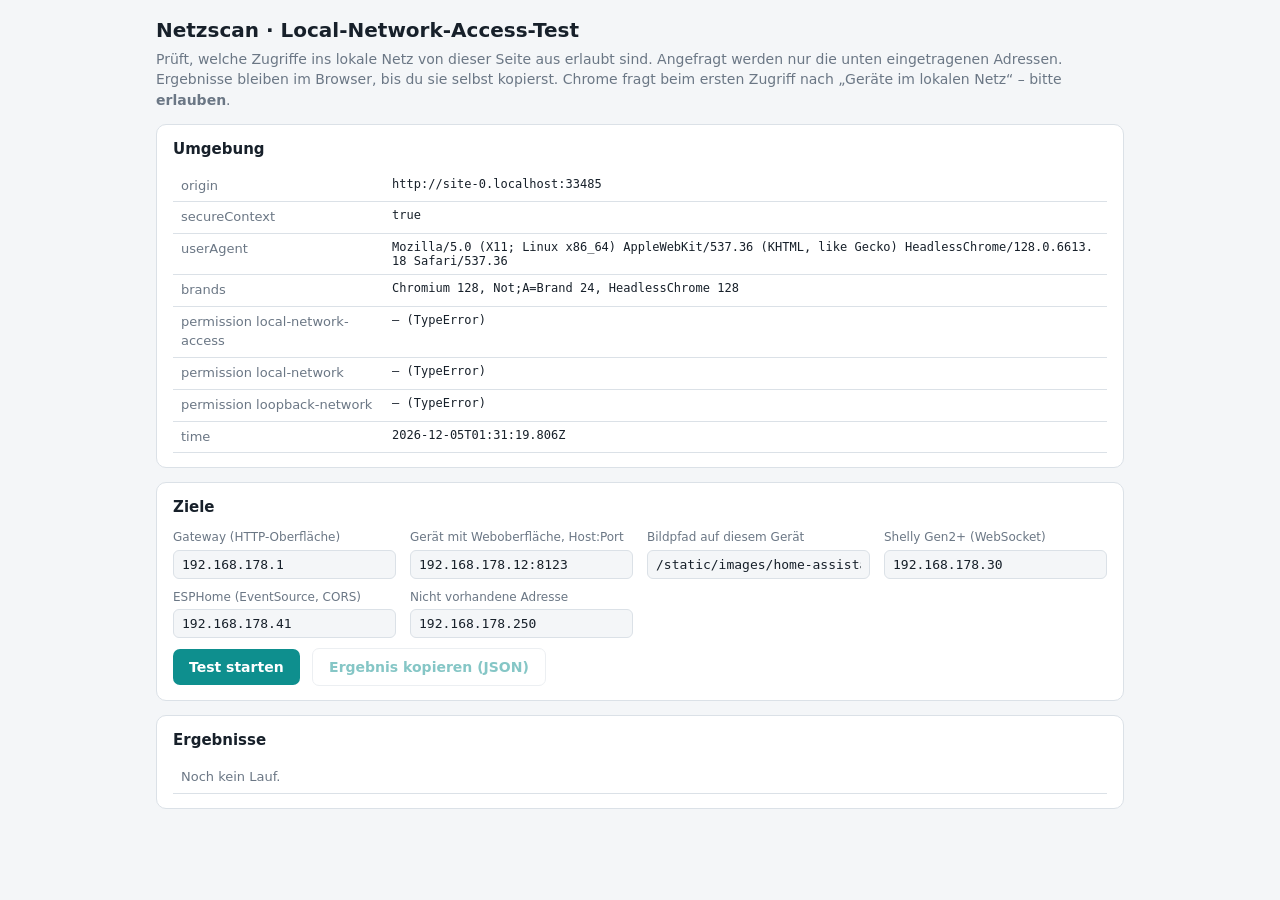
<file: index.html>
<!doctype html>
<html lang="de">
<head>
<meta charset="utf-8">
<meta name="viewport" content="width=device-width, initial-scale=1">
<title>Netzscan LNA-Test</title>
<style>
  :root { --bg:#f4f6f8; --fg:#17202a; --muted:#6b7785; --card:#fff; --line:#dbe1e7;
          --ok:#1f8f4e; --warn:#a15c00; --bad:#c0392b; --acc:#0e8f8e; }
  @media (prefers-color-scheme: dark) {
    :root { --bg:#0f1419; --fg:#e3e9ef; --muted:#8a97a6; --card:#171e26; --line:#2a3542;
            --ok:#4cc47f; --warn:#f0a640; --bad:#ef6b5b; --acc:#2cc4c2; }
  }
  * { box-sizing:border-box; }
  body { margin:0; background:var(--bg); color:var(--fg); font:14px/1.45 system-ui, "Segoe UI", sans-serif; }
  main { max-width:1000px; margin:0 auto; padding:16px; }
  h1 { font-size:20px; margin:0 0 4px; }
  h2 { font-size:15px; margin:0 0 10px; }
  .lead { color:var(--muted); margin:0 0 14px; }
  section { background:var(--card); border:1px solid var(--line); border-radius:10px; padding:14px 16px; margin-bottom:14px; }
  .grid { display:grid; grid-template-columns:repeat(auto-fit, minmax(220px, 1fr)); gap:10px 14px; }
  label { display:grid; gap:3px; font-size:12px; color:var(--muted); }
  input { font:13px ui-monospace, Consolas, monospace; color:var(--fg); background:var(--bg); border:1px solid var(--line); border-radius:6px; padding:6px 8px; }
  button { font:inherit; font-weight:600; background:var(--acc); color:#fff; border:0; border-radius:7px; padding:8px 16px; cursor:pointer; margin:10px 8px 0 0; }
  button.sec { background:transparent; color:var(--acc); border:1px solid var(--line); }
  button:disabled { opacity:.5; cursor:default; }
  table { width:100%; border-collapse:collapse; font-size:13px; }
  th, td { text-align:left; padding:6px 8px; border-bottom:1px solid var(--line); vertical-align:top; }
  th { color:var(--muted); font-weight:600; font-size:12px; }
  td.num { text-align:right; font-variant-numeric:tabular-nums; white-space:nowrap; }
  td code, .mono { font:12px ui-monospace, Consolas, monospace; word-break:break-all; }
  .ok { color:var(--ok); font-weight:600; } .bad { color:var(--bad); font-weight:600; } .warn { color:var(--warn); font-weight:600; }
  .muted { color:var(--muted); }
  #status { color:var(--muted); margin-left:4px; }
  .scroll { overflow-x:auto; }
</style>
</head>
<body>
<main>
  <h1>Netzscan · Local-Network-Access-Test</h1>
  <p class="lead">Prüft, welche Zugriffe ins lokale Netz von dieser Seite aus erlaubt sind. Angefragt werden nur
    die unten eingetragenen Adressen. Ergebnisse bleiben im Browser, bis du sie selbst kopierst.
    Chrome fragt beim ersten Zugriff nach „Geräte im lokalen Netz“ – bitte <b>erlauben</b>.</p>

  <section>
    <h2>Umgebung</h2>
    <div class="scroll"><table id="env"></table></div>
  </section>

  <section>
    <h2>Ziele</h2>
    <div class="grid">
      <label>Gateway (HTTP-Oberfläche)<input id="gw" value="192.168.178.1"></label>
      <label>Gerät mit Weboberfläche, Host:Port<input id="web" value="192.168.178.12:8123"></label>
      <label>Bildpfad auf diesem Gerät<input id="img" value="/static/images/home-assistant-logo-loading.svg"></label>
      <label>Shelly Gen2+ (WebSocket)<input id="shelly" value="192.168.178.30"></label>
      <label>ESPHome (EventSource, CORS)<input id="esphome" value="192.168.178.41"></label>
      <label>Nicht vorhandene Adresse<input id="nohost" value="192.168.178.250"></label>
    </div>
    <button id="run">Test starten</button>
    <button id="copy" class="sec" disabled>Ergebnis kopieren (JSON)</button>
    <span id="status"></span>
  </section>

  <section>
    <h2>Ergebnisse</h2>
    <div class="scroll"><table id="out"><tr><td class="muted">Noch kein Lauf.</td></tr></table></div>
  </section>
</main>

<script type="module">
const $ = (id) => document.getElementById(id);
const FIELDS = ['gw', 'web', 'img', 'shelly', 'esphome', 'nohost'];
try {
  const saved = JSON.parse(localStorage.getItem('lna-test') || '{}');
  for (const f of FIELDS) if (saved[f]) $(f).value = saved[f];
} catch {}

// --- Umgebung ------------------------------------------------------------------
async function permState(name) {
  try { return (await navigator.permissions.query({ name })).state; }
  catch (e) { return `– (${e.name})`; }
}
async function env() {
  const ua = navigator.userAgentData;
  const brands = ua?.brands?.map((b) => `${b.brand} ${b.version}`).join(', ') || '';
  return {
    origin: location.origin,
    secureContext: window.isSecureContext,
    userAgent: navigator.userAgent,
    brands,
    'permission local-network-access': await permState('local-network-access'),
    'permission local-network': await permState('local-network'),
    'permission loopback-network': await permState('loopback-network'),
    time: new Date().toISOString(),
  };
}
async function showEnv() {
  const e = await env();
  $('env').innerHTML = Object.entries(e).map(([k, v]) => `<tr><td class="muted">${k}</td><td class="mono">${String(v)}</td></tr>`).join('');
  return e;
}
showEnv();

// --- Messbausteine ---------------------------------------------------------------
const now = () => performance.now();

async function tFetch(url, opts = {}, timeout = 4000) {
  const ctrl = new AbortController();
  const timer = setTimeout(() => ctrl.abort(), timeout);
  const t0 = now();
  try {
    const r = await fetch(url, { cache: 'no-store', credentials: 'omit', signal: ctrl.signal, ...opts });
    let body = '';
    if (r.type !== 'opaque') { try { body = (await r.text()).slice(0, 120); } catch {} }
    return { result: 'ok', type: r.type, status: r.status, ms: now() - t0, body };
  } catch (e) {
    return { result: ctrl.signal.aborted ? 'timeout' : 'error', error: `${e.name}: ${e.message}`, ms: now() - t0 };
  } finally { clearTimeout(timer); }
}

function tImg(url, timeout = 4000) {
  return new Promise((res) => {
    const img = new Image();
    const t0 = now();
    const timer = setTimeout(() => res({ result: 'timeout', ms: now() - t0 }), timeout);
    img.onload = () => { clearTimeout(timer); res({ result: 'ok', size: `${img.naturalWidth}x${img.naturalHeight}`, ms: now() - t0, finalSrc: img.currentSrc }); };
    img.onerror = () => { clearTimeout(timer); res({ result: 'error', ms: now() - t0, finalSrc: img.currentSrc }); };
    img.referrerPolicy = 'no-referrer';
    img.src = url;
  });
}

function tWs(url, timeout = 4000) {
  return new Promise((res) => {
    const t0 = now();
    let ws;
    try { ws = new WebSocket(url); } catch (e) { res({ result: 'error', error: `${e.name}: ${e.message}`, ms: now() - t0 }); return; }
    const timer = setTimeout(() => { ws.close(); res({ result: 'timeout', ms: now() - t0 }); }, timeout);
    ws.onopen = () => ws.send(JSON.stringify({ id: 1, src: 'lna-test', method: 'Shelly.GetDeviceInfo' }));
    ws.onmessage = (e) => { clearTimeout(timer); ws.close(); res({ result: 'ok', ms: now() - t0, body: e.data.slice(0, 120) }); };
    ws.onerror = () => { clearTimeout(timer); res({ result: 'error', ms: now() - t0 }); };
  });
}

function tEs(url, timeout = 4000) {
  return new Promise((res) => {
    const t0 = now();
    let es;
    try { es = new EventSource(url); } catch (e) { res({ result: 'error', error: `${e.name}: ${e.message}`, ms: now() - t0 }); return; }
    const timer = setTimeout(() => { es.close(); res({ result: 'timeout', ms: now() - t0 }); }, timeout);
    es.addEventListener('ping', (e) => { clearTimeout(timer); es.close(); res({ result: 'ok', ms: now() - t0, body: e.data.slice(0, 120) }); });
    es.onerror = () => { clearTimeout(timer); es.close(); res({ result: 'error', ms: now() - t0 }); };
  });
}

// --- Testliste: [Gruppe, Name, Erwartung für Netzscan, Funktion] ----------------
function tests(v) {
  const L = { targetAddressSpace: 'local' };
  const P = { targetAddressSpace: 'private' };
  return [
    ['fetch', 'Gateway http, no-cors, targetAddressSpace "local"', 'ok', () => tFetch(`http://${v.gw}/`, { mode: 'no-cors', ...L })],
    ['fetch', 'Gateway http, no-cors, ohne Option', 'Mixed Content?', () => tFetch(`http://${v.gw}/`, { mode: 'no-cors' })],
    ['fetch', 'Gateway http, no-cors, targetAddressSpace "private"', 'älterer Name', () => tFetch(`http://${v.gw}/`, { mode: 'no-cors', ...P })],
    ['timing', 'Gateway geschlossener Port :4 (RST)', 'error nach ~2 s (Windows)', () => tFetch(`http://${v.gw}:4/`, { mode: 'no-cors', ...L })],
    ['timing', 'Gateway :445 (offen, kein HTTP)', 'schneller error', () => tFetch(`http://${v.gw}:445/`, { mode: 'no-cors', ...L })],
    ['timing', 'nicht vorhandene Adresse', 'timeout', () => tFetch(`http://${v.nohost}/`, { mode: 'no-cors', ...L })],
    ['timing', 'Gateway https (eigenes Zertifikat)', 'schneller error', () => tFetch(`https://${v.gw}/`, { mode: 'no-cors', ...L })],
    ['fetch', 'Weboberfläche http, no-cors, "local"', 'ok', () => tFetch(`http://${v.web}/`, { mode: 'no-cors', ...L })],
    ['cors', 'ESPHome / lesbar per CORS, "local"', 'ok + Inhalt', () => tFetch(`http://${v.esphome}/`, { mode: 'cors', ...L })],
    ['img', 'Bildsignatur http', 'Auto-Upgrade auf https?', () => tImg(`http://${v.web}${v.img}`)],
    ['img', 'Gateway-Favicon http', 'Auto-Upgrade auf https?', () => tImg(`http://${v.gw}/favicon.ico`)],
    ['ws', 'Shelly ws:// RPC', 'Mixed Content?', () => tWs(`ws://${v.shelly}/rpc`)],
    ['es', 'ESPHome EventSource http', 'Mixed Content?', () => tEs(`http://${v.esphome}/events`)],
  ];
}

// --- Ablauf -------------------------------------------------------------------------
let last = null;
const fmt = (r) => r.result === 'ok' ? `<span class="ok">ok</span>` : r.result === 'timeout' ? `<span class="warn">timeout</span>` : `<span class="bad">error</span>`;

$('run').addEventListener('click', async () => {
  const v = Object.fromEntries(FIELDS.map((f) => [f, $(f).value.trim()]));
  try { localStorage.setItem('lna-test', JSON.stringify(v)); } catch {}
  $('run').disabled = true;
  const rows = [];
  const list = tests(v);
  for (let i = 0; i < list.length; i++) {
    const [group, name, expect, fn] = list[i];
    $('status').textContent = `${i + 1}/${list.length}: ${name}`;
    const r = await fn();
    r.ms = Math.round(r.ms);
    rows.push({ group, name, expect, ...r });
    render(rows);
  }
  const e = await showEnv();
  last = { env: e, targets: v, results: rows };
  $('status').textContent = 'fertig';
  $('run').disabled = false;
  $('copy').disabled = false;
});

function render(rows) {
  $('out').innerHTML = `<tr><th>Test</th><th>Erwartung</th><th>Ergebnis</th><th class="num">ms</th><th>Details</th></tr>` +
    rows.map((r) => `<tr><td>${r.name}</td><td class="muted">${r.expect}</td><td>${fmt(r)}</td><td class="num">${r.ms}</td>
      <td><code>${[r.type && `type=${r.type}`, r.status != null && `status=${r.status}`, r.size, r.error, r.finalSrc && `src=${r.finalSrc}`, r.body]
        .filter(Boolean).join(' · ').replace(/</g, '&lt;')}</code></td></tr>`).join('');
}

$('copy').addEventListener('click', async () => {
  const text = JSON.stringify(last, null, 2);
  try { await navigator.clipboard.writeText(text); $('status').textContent = 'kopiert'; }
  catch { $('status').textContent = 'Kopieren nicht erlaubt – bitte Tabelle abfotografieren'; }
});
</script>
</body>
</html>
</file>
